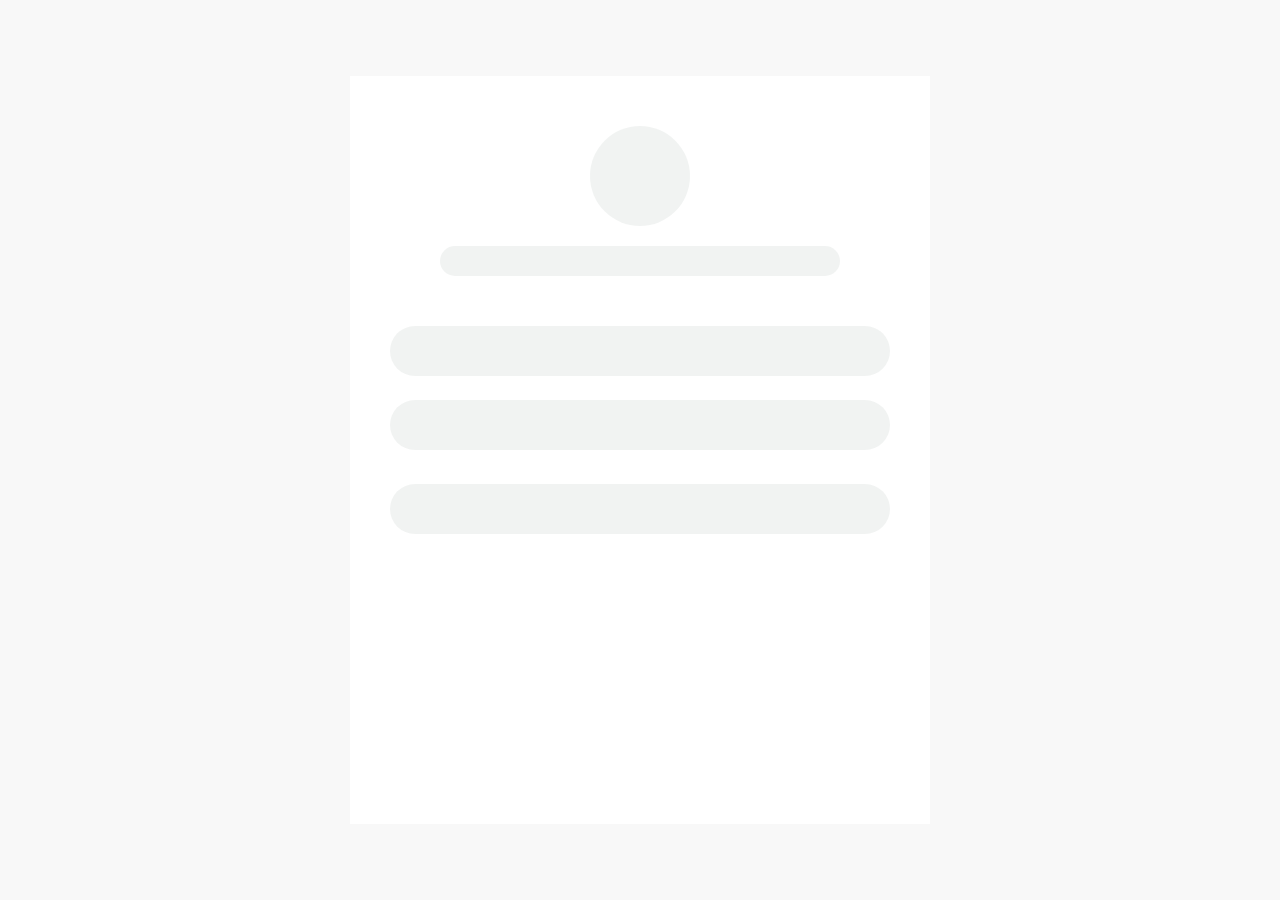
<file: Вход в электронный журнал.html>
<!DOCTYPE html>
<html lang="ru">
<head>
    <meta charset="UTF-8">
    <title>Вход в электронный журнал</title>
    <link rel="preconnect" href="https://fonts.googleapis.com">
    <link rel="preconnect" href="https://fonts.gstatic.com" crossorigin>
    <link href="https://fonts.googleapis.com/css2?family=Montserrat:wght@400;600;700&display=swap" rel="stylesheet">
    <link href="https://fonts.googleapis.com/css2?family=Material+Symbols+Rounded:opsz,wght,FILL,GRAD@24,400,0,0" rel="stylesheet">
    <link rel="stylesheet" href="./Вход в электронный журнал_files/style.css">
    <meta name="viewport" content="width=device-width, initial-scale=1.0">
</head>
<body class="login-body loading">
<div class="login-container">
    <div class="logo-section">
        <img src="./Вход в электронный журнал_files/logo.png" alt="Электронный журнал" style="width:100px; height:auto; margin-bottom:20px;">
    </div>
    
    <h1 style="text-align:center; margin-bottom:50px; font-size:2.1em;">Вход в электронный журнал</h1>
    
    <form method="post" class="login-form" autocomplete="off">
        <div class="login-field">
            <input type="email" name="email" placeholder="Email" required="" autofocus="">
        </div>
        <div class="login-field">
            <input type="password" name="password" placeholder="Пароль" required="">
        </div>
        <button type="submit" class="login-btn">
            <span class="material-symbols-rounded" aria-hidden="true">login</span>
            Войти
        </button>
    </form>

    <button class="theme-toggle" id="themeToggle" type="button" aria-label="Переключить тему" aria-pressed="false">
        <span class="material-symbols-rounded" aria-hidden="true">dark_mode</span>
    </button>

</div>

<script>
document.addEventListener('DOMContentLoaded', () => {
    const themeToggle = document.getElementById('themeToggle');
    const themeToggleIcon = themeToggle.querySelector('.material-symbols-rounded');
    const THEME_KEY = 'sun-student-theme';

    function applyTheme(mode) {
        const isDark = mode === 'dark';
        document.body.classList.toggle('dark-theme', isDark);
        themeToggle.setAttribute('aria-pressed', String(isDark));
        themeToggleIcon.textContent = isDark ? 'light_mode' : 'dark_mode';
    }

    const savedTheme = localStorage.getItem(THEME_KEY);
    if (savedTheme === 'dark' || savedTheme === 'light') {
        applyTheme(savedTheme);
    } else {
        const prefersDark = window.matchMedia('(prefers-color-scheme: dark)').matches;
        applyTheme(prefersDark ? 'dark' : 'light');
    }

    themeToggle.addEventListener('click', (e) => {
        // 1. Запускаем волну
        playThemeWave(e.clientX, e.clientY);

        // 2. Определяем следующую тему, но пока НЕ применяем
        const nextTheme = document.body.classList.contains('dark-theme') ? 'light' : 'dark';

        // 3. Делаем задержку, чтобы сначала прошла волна
        setTimeout(() => {
            applyTheme(nextTheme);
            localStorage.setItem(THEME_KEY, nextTheme);
        }, 320); // ~0.3 сек — оптимально
    });

    const container = document.querySelector('.login-container');
    const skeleton = document.createElement('div');
    skeleton.className = 'login-skeleton';
    skeleton.innerHTML = `
        <div class="skeleton-logo skeleton-shimmer"></div>
        <div class="skeleton-title skeleton-shimmer"></div>
        <div class="skeleton-form">
            <div class="skeleton-field skeleton-shimmer"></div>
            <div class="skeleton-field skeleton-shimmer"></div>
            <div class="skeleton-btn skeleton-shimmer"></div>
        </div>
    `;
    container.prepend(skeleton);

    setTimeout(() => {
        document.body.classList.remove('loading');
        document.querySelector('.login-skeleton').remove();
        document.querySelector('.login-container').classList.add('loaded');
    }, 2500);
});

function playThemeWave(x, y) {
    const wave = document.createElement('div');
    wave.className = 'theme-wave';
    document.body.appendChild(wave);

    const maxDim = Math.max(window.innerWidth, window.innerHeight) * 2;

    wave.style.width = wave.style.height = maxDim + 'px';
    wave.style.left = (x - maxDim / 2) + 'px';
    wave.style.top = (y - maxDim / 2) + 'px';

    // Запускаем волну
    requestAnimationFrame(() => {
        wave.style.transform = 'scale(1)';
    });

    // Убираем волну плавно
    setTimeout(() => {
        wave.classList.add('fade-out');
        setTimeout(() => wave.remove(), 700);
    }, 500);
}
</script>


</body>
</html>
</file>
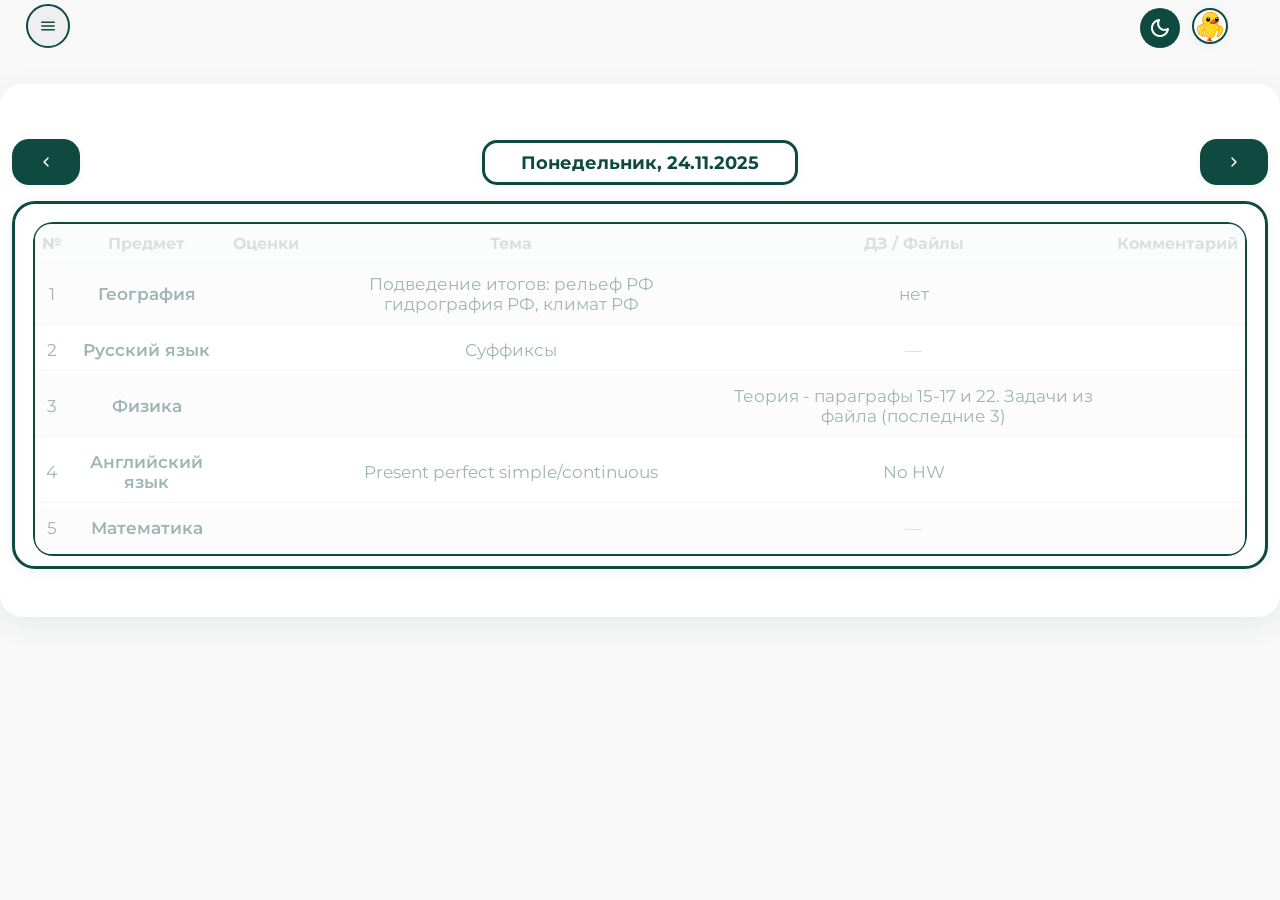
<file: Мой учебный день.html>
<!DOCTYPE html>
<html lang="ru">
<head>
    <meta http-equiv="Content-Type" content="text/html; charset=UTF-8">
    <link href="https://fonts.googleapis.com/css2?family=Montserrat:wght@400;600;700&display=swap" rel="stylesheet">
    <link href="https://fonts.googleapis.com/css2?family=Material+Symbols+Rounded:opsz,wght,FILL,GRAD@24,400,0,0" rel="stylesheet">
    <style>
    :root {
        --page-bg: #f8f8f8;
        --container-bg: #ffffff;
        --text-primary: #0E4A40;
        --text-secondary: #165144;
        --card-hover: #e7f2ee;
        --toggle-bg: #0E4A40;
        --toggle-icon: #ffffff;
        --background-icon-color: #0E4A40;
        --border-color: #0E4A40;
        --shadow-color: rgba(14, 74, 64, 0.08);
        --header-bg: #ebf0ed;
        --nav-link-color: #a0a0a0;
    }
    body.dark-theme {
        --page-bg: #101619;
        --container-bg: #181f26;
        --text-primary: #0E4A40;
        --text-secondary: #a6cab8;
        --card-hover: rgba(60, 216, 187, 0.08);
        --toggle-bg: #0E4A40;
        --toggle-icon: #cde3c3;
        --background-icon-color: #44bfa3;
        --border-color: #44bfa3;
        --shadow-color: rgba(68, 191, 163, 0.08);
        --header-bg: rgba(60, 216, 187, 0.1);
        --nav-link-color: #c0c0c0;
    }
    body {
        background: var(--page-bg);
        color: var(--text-primary);
        font-family: 'Montserrat', Arial, sans-serif;
        margin: 0;
        --webkit-tap-highlight-color: transparent;
    }
    .topnav {
        display: flex;
        align-items: center;
        border-radius: 13px;
        padding: 4px 3vw 4px 2vw;
        font-family: 'Montserrat', Arial, sans-serif !important;
        margin-bottom: 16px;
        position: relative;
        z-index: 100;
        --webkit-tap-highlight-color: transparent;
    }
    .hamburger {
        display: flex;
        border: 2px solid var(--border-color);
        cursor: pointer;
        justify-content: center;
        align-items: center;
        height: 44px;
        width: 44px;
        margin-right: 12px;
        z-index: 102;
        border-radius: 30px;
        position: relative;
        transition: all 0.3s cubic-bezier(0.4, 0, 0.2, 1);
        --webkit-tap-highlight-color: transparent;
    }
    .hamburger:hover {
        transform: translateY(-1px) scale(1.1);
    }
    .hamburger .material-symbols-rounded {
        color: var(--text-primary);
        font-size: 20px;
        transition: all 0.3s cubic-bezier(0.4, 0, 0.2, 1);
    }
    .hamburger.active .material-symbols-rounded {
        content: "close";
        transform: rotate(90deg) scale(1.1);
    }
    .topnav-links {
        display: flex;
        flex-direction: column;
        width: 100vw;
        max-width: 100vw;
        position: absolute;
        left: 0;
        top: 54px;
        border-radius: 0 0 20px 20px;
        padding: 20px 0 12px 0;
        z-index: 101;
        opacity: 0;
        transform: translateY(-10px) scale(0.95);
        pointer-events: none;
    }
    .topnav-links.show {
        opacity: 1;
        transform: translateY(0) scale(1);
        pointer-events: all;
    }
    .topnav-link:hover {
        transform: translateY(0) scale(1);
        pointer-events: all;
    }
    .menu-overlay {
        position: fixed;
        top: 0;
        left: 0;
        width: 100vw;
        height: 100vh;
        background: rgba(0, 0, 0, 0.57);
        backdrop-filter: blur(20px);
        z-index: 100;
        opacity: 0;
        pointer-events: none;
        transition: all 0.4s cubic-bezier(0.4, 0, 0.2, 1);
    }
    .menu-overlay.show {
        opacity: 1;
        pointer-events: all;
    }
    .topnav-link {
        font-size: 1.3em;
        padding: 14px 24px 14px 24px;
        margin: 0 auto;
        width: 80%;
        max-width: 400px;
        border-radius: 12px;
        border: none;
        border-bottom: 1px solid rgba(14, 74, 64, 0.08);
        text-align: center;
        opacity: 0;
        transform: translateY(15px);
        transition: all 0.3s cubic-bezier(0.4, 0, 0.2, 1);
        transition-delay: calc(var(--item-index, 0) * 0.08s);
        color: var(--nav-link-color);
        font-weight: 600;
    }
    .topnav-links.show .topnav-link {
        opacity: 1;
        transform: translateY(0);
    }
    .topnav-link:hover {
        font-size: 1.5em;
    }
    .topnav-link:hover .material-symbols-rounded {
        font-size: 1.5em;
    }
    .topnav-link:last-child {
        border-bottom: none;
        margin-bottom: 8px;
    }
    .topnav-link .material-symbols-rounded {
        margin-right: 8px;
        vertical-align: middle;
        color: var(--background-icon-color);
        font-size: 20px;
        width: 20px;
        height: 20px;
        flex-shrink: 0;
        transition: transform 0.3s cubic-bezier(0.4, 0, 0.2, 1);
    }
    .topnav-link.active .material-symbols-rounded,
    .topnav-link:hover .material-symbols-rounded,
    .topnav-link:focus .material-symbols-rounded {
        color: #fff !important;
    }
    .topnav-link.active,
    .topnav-link:hover,
    .topnav-link:focus {
        color: #fff !important;
        text-decoration: none !important;
    }
    .topnav-link:active {
        color: #fff !important;
    }
    .topnav-link, .topnav-link:visited, .topnav-link:active, .topnav-link:hover {
        text-decoration: none !important;
    }
    .topnav-spacer { 
        display: none; 
        flex: 1; 
    }
    .topnav-profile {
        display: flex;
        align-items: center;
        margin-left: auto;
        margin-right: 14px;
        margin-top: 3px;
    }
    .topnav-avatar {
        width: 32px;
        height: 32px;
        border-radius: 50%;
        border: 2px solid var(--border-color);
        box-shadow: 0 1px 7px var(--shadow-color);
        object-fit: cover;
        background: var(--container-bg);
        transition: box-shadow .13s;
    }
    .topnav-profile a:hover .topnav-avatar, .topnav-profile a:focus .topnav-avatar {
        box-shadow: 0 2px 12px var(--shadow-color);
        border-color: var(--border-color);
    }
    .theme-toggle {
        width: 40px;
        height: 40px;
        border-radius: 50%;
        border: none;
        background: var(--toggle-bg);
        color: var(--toggle-icon);
        display: flex;
        align-items: center;
        justify-content: center;
        cursor: pointer;
        transition: transform .25s, background .25s, color .25s;
        margin-right: 12px;
    }
    .theme-toggle:hover {
        transform: translateY(-2px) scale(1.06) rotate(16deg);
        background: var(--toggle-bg);
        color: #fff;
    }
    .theme-toggle:focus-visible {
        outline: 2px solid currentColor;
        outline-offset: 3px;
    }
    .theme-wave {
        position: fixed;
        border-radius: 50%;
        pointer-events: none;
        transform: scale(0);
        opacity: 1;
        z-index: 9999;
        background: var(--container-bg);
        transition: transform 0.6s ease-out, opacity 0.7s ease-out;
        filter: blur(20px);
    }
    .theme-wave.fade-out {
        opacity: 0;
    }
    .container {
        max-width: 1300px;
        margin: 32px auto 0;
        padding: 32px 12px 26px 12px;
        background: var(--container-bg);
        border-radius: 22px;
        box-shadow: 0 7px 28px var(--shadow-color);
        font-family: 'Montserrat', Arial, sans-serif !important;
    }
    .header { text-align: center; margin-bottom: 18px; font-family: 'Montserrat', Arial, sans-serif !important; }
    .header-period { margin-bottom: 7px; color: var(--text-primary); font-weight: 700; font-size: 2.0em; }
    .nav { display: flex; justify-content: space-between; align-items: center; margin: 23px 0 16px 0; font-family: 'Montserrat', Arial, sans-serif !important; }
    .nav-btn {
        background: var(--toggle-bg);
        color: var(--toggle-icon);
        font-family: 'Montserrat', Arial, sans-serif !important;
        font-size: 1.18em;
        padding: 13px 24px;
        border: none;
        border-radius: 17px;
        cursor: pointer;
        transition: .13s;
        font-weight: 700;
        box-shadow: 0 2px 7px var(--shadow-color);
        display: flex;
        align-items: center;
        justify-content: center;
    }
    .nav-btn:disabled { background: #c2c2c2; color: #fff; cursor: not-allowed; }
    .nav-btn:hover:not(:disabled) { background: var(--text-primary); }
    .date-btn {
        border: 3px solid var(--border-color);
        background: var(--container-bg);
        border-radius: 15px;
        font-family: 'Montserrat', Arial, sans-serif !important;
        font-size: 1.13em;
        font-weight: 700;
        color: var(--text-primary);
        padding: 8px 36px;
        cursor: pointer;
        box-shadow: 0 1px 7px var(--shadow-color);
        transition: box-shadow .16s;
    }
    .curday-card {
        background: var(--container-bg);
        border: 3px solid var(--border-color);
        border-radius: 23px;
        padding: 18px 18px 10px 18px;
        margin-bottom: 22px;
        box-shadow: 0 2px 11px var(--shadow-color);
        font-family: 'Montserrat', Arial, sans-serif !important;
    }
    .curday-table-wrap { width: 100%; overflow-x: auto; -webkit-overflow-scrolling: touch; border-radius: 20px; }
    .tbl {
        min-width: 650px;
        width: 100%;
        border-collapse: separate;
        border-spacing: 0;
        font-family: 'Montserrat', Arial, sans-serif !important;
        border: 2px solid var(--border-color);
        border-radius: 18px;
        overflow: hidden;
    }
    .tbl th {
        background: var(--header-bg);
        font-weight: 700;
        color: var(--text-primary);
        font-family: 'Montserrat', Arial, sans-serif !important;
        border-bottom: 2px solid var(--border-color);
    }
    .tbl tr { transition: background 0.15s; }
    .tbl tr.row-odd { background: var(--container-bg); }
    .tbl tr.row-even { background: rgba(14, 74, 64, 0.03); }
    .tbl td, .tbl th { padding: 10px 7px; text-align: center; font-family: 'Montserrat', Arial, sans-serif !important; border-bottom: 1px solid rgba(14, 74, 64, 0.1); }
    .tbl tr.divider td { background: rgba(14, 74, 64, 0.05); height: 5px; padding: 0; border: none; }
    .tbl td { font-size: 1.05em; color: var(--text-primary); }
    .nav-btn .material-symbols-rounded {
        font-size: 20px;
        margin-right: 0;
    }
    .subject-link { color: var(--text-primary); font-weight: 600; text-decoration: none; transition: .12s; font-family: 'Montserrat', Arial, sans-serif !important; }
    .subject-link:hover { color: var(--text-primary); text-decoration: underline; opacity: 0.8; }
    .mark { color: var(--text-primary); font-weight: 700; font-size: 2.1em; font-family: 'Montserrat', Arial, sans-serif !important; }
    .mark-red { color: #e8453c; font-size: 2.1em; font-family: 'Montserrat', Arial, sans-serif !important; }
    .hw-red { color: #e74c3c; }
    .teacher-comm {
        color: var(--text-secondary);
        font-size: 0.97em;
        background: rgba(14, 74, 64, 0.05);
        border-radius: 8px;
        padding: 4px 8px;
        display: inline-block;
        margin-top: 3px;
        font-family: 'Montserrat', Arial, sans-serif !important;
    }
    .files-list { margin: 4px 0 0 0; display: flex; gap: 7px; flex-wrap: wrap; }
    .download-btn {
        display: inline-flex;
        align-items: center;
        background: var(--toggle-bg);
        color: var(--toggle-icon);
        font-family: 'Montserrat', Arial, sans-serif !important;
        font-size: 1.09em;
        font-weight: 700;
        padding: 8px 21px;
        border: none;
        border-radius: 13px;
        text-decoration: none;
        transition: background .14s;
        box-shadow: 0 2px 7px 0 var(--shadow-color);
        margin: 3px 0;
        cursor: pointer;
    }
    .download-btn:hover {
        background: var(--text-primary);
        color: var(--toggle-icon);
        text-decoration: none;
    }
    .label-profile {
        color: var(--toggle-icon);
        background: var(--toggle-bg);
        padding: 2px 10px 2px 10px;
        border-radius: 8px;
        font-size: 0.92em;
        font-weight: 600;
        margin-left: 6px;
        font-family: 'Montserrat', Arial, sans-serif !important;
    }
    .lesson-time { font-size: 1.05em; font-weight: 600; color: var(--text-primary); }
    
    /* New Table Skeleton Loading - вся таблица анимируется как единый элемент */
    body.loading .curday-card .tbl.table-skeleton-loading {
        pointer-events: none;
        position: relative;
        overflow: hidden;
    }
    
    body.loading .curday-card .tbl.table-skeleton-loading::before {
        content: '';
        position: absolute;
        top: 0;
        left: -100%;
        width: 100%;
        height: 100%;
        background: linear-gradient(90deg, 
            transparent, 
            rgba(14, 74, 64, 0.2), 
            transparent
        );
        animation: tableShimmer 2s infinite;
        z-index: 10;
    }
    
    body.loading .curday-card .tbl.table-skeleton-loading tbody tr:not(.divider) {
        opacity: 0.4;
    }
    
    body.loading .curday-card .tbl.table-skeleton-loading th {
        opacity: 0.4;
    }
    
    @keyframes tableShimmer {
        0% { left: -100%; }
        100% { left: 100%; }
    }
    
    body.dark-theme body.loading .curday-card .tbl.table-skeleton-loading::before {
        background: linear-gradient(90deg, 
            transparent, 
            rgba(60, 216, 187, 0.3), 
            transparent
        );
    }
    
    /* Эффект пульсации для таблицы */
    body.loading .curday-card .tbl.table-skeleton-loading {
        animation: tablePulse 1.5s ease-in-out infinite;
    }
    
    @keyframes tablePulse {
        0%, 100% { opacity: 0.8; }
        50% { opacity: 1; }
    }
    .comment-cell { min-width: 110px; font-family: 'Montserrat', Arial, sans-serif !important; }
    
    /* Skeleton Loading Styles (like in Cтраница ученика.html) */
    body.loading .curday-card .tbl {
        pointer-events: none;
    }
    
    body.loading .curday-card .tbl tbody tr:not(.table-skeleton) {
        opacity: 0;
    }
    
    .table-skeleton {
        background: var(--container-bg);
    }
    
    .table-skeleton td {
        padding: 10px 7px;
        border-bottom: 1px solid rgba(14, 74, 64, 0.1);
        position: relative;
    }
    
    .skeleton-line {
        background: linear-gradient(90deg,
            var(--header-bg) 25%,
            rgba(14, 74, 64, 0.3) 50%,
            var(--header-bg) 75%
        );
        background-size: 200% 100%;
        border-radius: 4px;
        height: 14px;
        animation: shimmer 1.2s infinite;
    }
    
    .skeleton-num-line {
        width: 20px;
        margin: 0 auto;
    }
    .skeleton-subject-line { width: 120px; }
    .skeleton-marks-line { width: 60px; }
    .skeleton-theme-line { width: 200px; }
    .skeleton-hw-line { width: 100px; }
    .skeleton-comment-line { width: 80px; }
    
    .skeleton-shimmer {
        position: relative;
        overflow: hidden;
    }
    
    .skeleton-shimmer::before {
        content: '';
        position: absolute;
        top: 0;
        left: -100%;
        width: 50%;
        height: 100%;
        background: linear-gradient(90deg,
            transparent,
            rgba(255, 255, 255, 0.6),
            transparent
        );
        animation: shimmer 1.2s infinite;
    }
    
    @keyframes shimmer {
        0% { left: -100%; }
        100% { left: 100%; }
    }
    
    body.dark-theme .skeleton-line {
        background: linear-gradient(90deg,
            rgba(60, 216, 187, 0.2) 25%,
            rgba(60, 216, 187, 0.4) 50%,
            rgba(60, 216, 187, 0.2) 75%
        );
        background-size: 200% 100%;
    }
    
    body.dark-theme .skeleton-shimmer::before {
        background: linear-gradient(90deg,
            transparent,
            rgba(255, 255, 255, 0.3),
            transparent
        );
    }
    
    /* Усиленная видимость анимации */
    .table-skeleton .skeleton-line {
        box-shadow: 0 0 10px rgba(14, 74, 64, 0.1);
    }
    
    body.dark-theme .table-skeleton .skeleton-line {
        box-shadow: 0 0 10px rgba(60, 216, 187, 0.2);
    }
    
    @media (max-width:850px) {
        .container { padding:8px 0; }
        .curday-card { padding:8px 2px 2px 2px; }
    }
    @media (max-width:700px){
        .container{max-width:99vw;padding:7px 2vw;}
        .curday-card { padding:8px 2px 2px 2px; }
        .nav-btn, .date-btn{padding:10px 10px;font-size:1em;}
        .tbl th, .tbl td { padding:7px 4px; font-size:0.98em; }
    }
    @media (max-width:600px) {
        .tbl th, .tbl td { padding:6px 2px; font-size:0.93em;}
        .header-date { font-size: 1em; }
    }
    .date-modal {
        display:none;position:fixed;z-index:10001;left:0;top:0;width:100vw;height:100vh;
        background:rgba(14, 74, 64, 0.07);align-items:center;justify-content:center;
    }
    .date-modal-content {
        background: var(--container-bg);
        padding:32px 38px 28px 38px;
        border-radius:20px;
        box-shadow:0 2px 30px var(--shadow-color);
        width:330px;
        max-width:94vw;
        text-align:center;
        border:3px solid var(--border-color);
        font-family: 'Montserrat', Arial, sans-serif !important;
    }
    a, a:visited, a:active, a:hover, a:focus {
        text-decoration: none !important;
    }
    </style>
</head>
<body class="loading">
<div class="menu-overlay" id="menuOverlay"></div>
<div class="topnav">
    <button class="hamburger" id="hamburger-btn" aria-label="Открыть меню">
        <span class="material-symbols-rounded">menu</span>
    </button>
    <nav class="topnav-links" id="topnav-links">
        <a class="topnav-link" href="https://sun.el-journal.ru/student_main.php" title="Выход">
            Главная
        </a>
        <a class="topnav-link active" href="https://sun.el-journal.ru/s_curday.php?date=2025-11-26">
            Сегодня
        </a>
        <a class="topnav-link" href="https://sun.el-journal.ru/s_debts.php">
            Долги
        </a>
        <a class="topnav-link" href="https://sun.el-journal.ru/s_all_subjects.php">
            Предметы
        </a>
        <a class="topnav-link" href="https://sun.el-journal.ru/s_curweek.php">
            Расписание
        </a>
        <a class="topnav-link" href="https://sun.el-journal.ru/s_marks.php">
            Оценки
        </a>
        <a class="topnav-link" href="https://sun.el-journal.ru/s_brains.php">
            Брейны
        </a>
        <a class="topnav-link" href="https://sun.el-journal.ru/s_itog.php">
            Итог
        </a>
        <a class="topnav-link" href="https://sun.el-journal.ru/s_student_materials.php">
            Информация
        </a>
    </nav>
    <span class="topnav-spacer"></span>
    <div class="topnav-profile">
        <button class="theme-toggle" id="themeToggle" type="button" aria-label="Переключить тему" aria-pressed="false">
            <span class="material-symbols-rounded" aria-hidden="true">dark_mode</span>
        </button>
        <a href="https://sun.el-journal.ru/s_profile.php" title="Профиль">
            <img src="./Мой учебный день_files/137_1758552604.gif" class="topnav-avatar" alt="Аватар" title="Оскорбин Сеня">
        </a>
    </div>
</div>

<div class="container">
    <div class="header">
        <div class="header-period"></div>
    </div>
    <div class="nav">
        <form style="display:inline;" method="get">
            <input type="hidden" name="date" value="2025-11-21">
            <button class="nav-btn" type="submit">
                <span class="material-symbols-rounded" style="margin-right: 0;">chevron_left</span>
            </button>
        </form>
        <button id="datePickerBtn" type="button" class="date-btn">
            Понедельник, 24.11.2025
        </button>
        <form style="display:inline;" method="get">
            <input type="hidden" name="date" value="2025-11-25">
            <button class="nav-btn" type="submit">
                <span class="material-symbols-rounded" style="margin-right: 0;">chevron_right</span>
            </button>
        </form>
    </div>
    <div id="dateModal" class="date-modal">
        <div class="date-modal-content">
            <div style="font-size:1.16em;margin-bottom:12px;font-weight:600;color:var(--text-primary);">
                Выберите дату
            </div>
            <form method="get" id="dateFormModal">
                <input type="date" name="date" id="dateInput" value="2025-11-24" min="2025-09-01" max="2025-11-28" style="font-size:1.13em;padding:7px 13px;border-radius:10px;border:2px solid var(--border-color);font-family:'Montserrat', Arial, sans-serif;">
                <div style="margin-top:18px;">
                    <button type="submit" class="nav-btn" style="padding:10px 33px;font-size:1.13em;">Перейти</button>
                    <button type="button" id="closeDateModal" class="nav-btn" style="padding:10px 23px;font-size:1.13em;background:var(--page-bg);color:var(--text-primary);border:2px solid var(--border-color);">Отмена</button>
                </div>
            </form>
        </div>
    </div>
    <div class="curday-card">
        <div class="curday-table-wrap">
            <table class="tbl">
                <tbody>
                    <tr>
                        <th>№</th>
                        <th>Предмет</th>
                        <th>Оценки</th>
                        <th>Тема</th>
                        <th>ДЗ / Файлы</th>
                        <th>Комментарий</th>
                    </tr>
                    <tr class="row-even">
                        <td>1</td>
                        <td>
                            <a href="https://sun.el-journal.ru/s_subject.php?subject_id=9" class="subject-link">География</a>
                        </td>
                        <td></td>
                        <td>Подведение итогов: рельеф РФ гидрография РФ, климат РФ</td>
                        <td>
                            <span class="">нет</span>
                        </td>
                        <td class="comment-cell"></td>
                    </tr>
                    <tr class="divider"><td colspan="7"></td></tr>
                    <tr class="row-odd">
                        <td>2</td>
                        <td>
                            <a href="https://sun.el-journal.ru/s_subject.php?subject_id=2" class="subject-link">Русский язык</a>
                        </td>
                        <td></td>
                        <td>Суффиксы</td>
                        <td>
                            <span class=""><span style="color:#aaa;">—</span></span>
                        </td>
                        <td class="comment-cell"></td>
                    </tr>
                    <tr class="divider"><td colspan="7"></td></tr>
                    <tr class="row-even">
                        <td>3</td>
                        <td>
                            <a href="https://sun.el-journal.ru/s_subject.php?subject_id=8" class="subject-link">Физика</a>
                        </td>
                        <td></td>
                        <td></td>
                        <td>
                            <span class="">Теория - параграфы 15-17 и 22. Задачи из файла (последние 3)</span>
                        </td>
                        <td class="comment-cell"></td>
                    </tr>
                    <tr class="divider"><td colspan="7"></td></tr>
                    <tr class="row-odd">
                        <td>4</td>
                        <td>
                            <a href="https://sun.el-journal.ru/s_subject.php?subject_id=1" class="subject-link">Английский язык</a>
                        </td>
                        <td></td>
                        <td>Present perfect simple/continuous</td>
                        <td>
                            <span class="">No HW</span>
                        </td>
                        <td class="comment-cell"></td>
                    </tr>
                    <tr class="divider"><td colspan="7"></td></tr>
                    <tr class="row-even">
                        <td>5</td>
                        <td>
                            <a href="https://sun.el-journal.ru/s_subject.php?subject_id=3" class="subject-link">Математика</a>
                        </td>
                        <td></td>
                        <td></td>
                        <td>
                            <span class=""><span style="color:#aaa;">—</span></span>
                        </td>
                        <td class="comment-cell"></td>
                    </tr>
                    <tr class="divider"><td colspan="7"></td></tr>
                </tbody>
            </table>
        </div>
    </div>
</div>

<script>
document.addEventListener('DOMContentLoaded', () => {
    // Elements
    const hamburgerBtn = document.getElementById('hamburger-btn');
    const topnavLinks = document.getElementById('topnav-links');
    const menuOverlay = document.getElementById('menuOverlay');
    const themeToggle = document.getElementById('themeToggle');
    const themeToggleIcon = themeToggle.querySelector('.material-symbols-rounded');
    const THEME_KEY = 'sun-student-theme';

    // Menu animations
    const menuItems = topnavLinks.querySelectorAll('.topnav-link');
    menuItems.forEach((item, index) => {
        item.style.setProperty('--item-index', index);
    });

    // Hamburger menu functionality
    hamburgerBtn.onclick = function(){
        this.classList.toggle('active');
        topnavLinks.classList.toggle('show');
        menuOverlay.classList.toggle('show');
        
        const icon = this.querySelector('.material-symbols-rounded');
        if (this.classList.contains('active')) {
            icon.textContent = 'close';
        } else {
            icon.textContent = 'menu';
        }
    };

    // Close menu handlers
    menuOverlay.addEventListener('click', () => {
        hamburgerBtn.classList.remove('active');
        topnavLinks.classList.remove('show');
        menuOverlay.classList.remove('show');
        hamburgerBtn.querySelector('.material-symbols-rounded').textContent = 'menu';
    });

    menuItems.forEach(item => {
        item.addEventListener('click', () => {
            hamburgerBtn.classList.remove('active');
            topnavLinks.classList.remove('show');
            menuOverlay.classList.remove('show');
            hamburgerBtn.querySelector('.material-symbols-rounded').textContent = 'menu';
        });
    });

    // Table skeleton loading - применяем CSS класс к всей таблице
    const table = document.querySelector('.curday-card .tbl');
    if (table) {
        table.classList.add('table-skeleton-loading');
    }

    // Remove skeleton after 2.5 seconds
    setTimeout(() => {
        document.body.classList.remove('loading');
        if (table) {
            table.classList.remove('table-skeleton-loading');
        }
    }, 2500);

    // Theme functions (like in Cтраница ученика.html)
    function applyTheme(mode) {
        const isDark = mode === 'dark';
        document.body.classList.toggle('dark-theme', isDark);
        themeToggle.setAttribute('aria-pressed', String(isDark));
        themeToggleIcon.textContent = isDark ? 'light_mode' : 'dark_mode';
    }

    const savedTheme = localStorage.getItem(THEME_KEY);
    if (savedTheme === 'dark' || savedTheme === 'light') {
        applyTheme(savedTheme);
    } else {
        const prefersDark = window.matchMedia('(prefers-color-scheme: dark)').matches;
        applyTheme(prefersDark ? 'dark' : 'light');
    }

    themeToggle.addEventListener('click', (e) => {
        playThemeWave(e.clientX, e.clientY);
        const nextTheme = document.body.classList.contains('dark-theme') ? 'light' : 'dark';
        setTimeout(() => {
            applyTheme(nextTheme);
            localStorage.setItem(THEME_KEY, nextTheme);
        }, 320);
    });

    // Date modal functionality
    const datePickerBtn = document.getElementById('datePickerBtn');
    const dateModal = document.getElementById('dateModal');
    const closeDateModal = document.getElementById('closeDateModal');
    const dateInput = document.getElementById('dateInput');

    datePickerBtn.addEventListener('click', function(){
        dateModal.style.display = 'flex';
        setTimeout(() => dateInput.focus(), 100);
    });

    closeDateModal.onclick = function(){
        dateModal.style.display = 'none';
    };

    dateModal.onclick = function(e){
        if(e.target === this) this.style.display='none';
    };
});

// Theme wave function (like in Cтраница ученика.html)
function playThemeWave(x, y) {
    const wave = document.createElement('div');
    wave.className = 'theme-wave';
    document.body.appendChild(wave);

    const maxDim = Math.max(window.innerWidth, window.innerHeight) * 2;

    wave.style.width = wave.style.height = maxDim + 'px';
    wave.style.left = (x - maxDim / 2) + 'px';
    wave.style.top = (y - maxDim / 2) + 'px';

    requestAnimationFrame(() => {
        wave.style.transform = 'scale(1)';
    });

    setTimeout(() => {
        wave.classList.add('fade-out');
        setTimeout(() => wave.remove(), 700);
    }, 500);
}
</script>
</body>
</html>
</file>
<file: Вход в электронный журнал_files/style.css>
:root {
    --page-bg: #f8f8f8;
    --container-bg: #ffffff;
    --text-primary: #0E4A40;
    --text-secondary: #165144;
    --card-hover: #e7f2ee;
    --skeleton-base: #e0e5e2;
    --skeleton-highlight: #f5f7f6;
    --toggle-bg: #0E4A40;
    --toggle-icon: #ffffff;
    --wave-light: #0E4A40;
    --wave-dark: #f5f7f5;
    --background-icon-color: #0E4A40;
}
body.dark-theme {
    --page-bg: #101619;
    --container-bg: #181f26;
    --text-primary: #0E4A40;
    --text-secondary: #a6cab8;
    --card-hover: rgba(60, 216, 187, 0.08);
    --skeleton-base: #222b33;
    --skeleton-highlight: #32404a;
    --toggle-bg: #0E4A40;
    --toggle-icon: #cde3c3;
    --wave-dark: #181f26;
    --background-icon-color: #44bfa3;
}
body {
    background: var(--page-bg);
    color: var(--text-primary);
    font-family: 'Montserrat', Arial, sans-serif;
    margin: 0;
}
body.login-body {
    background: var(--page-bg);
    font-family: 'Montserrat', Arial, sans-serif;
    display: flex;
    align-items: center;
    justify-content: center;
    min-height: 100vh;
    overflow: hidden;
}
.login-container {
    max-width: 500px;
    margin: 0 auto;
    padding: 50px 40px 40px 40px;
    background: var(--container-bg);
    position: relative;
    border-radius: 60px;
    text-align: center;
    --webkit-tap-highlight-color: transparent;
}

.login-form {
    display: flex;
    flex-direction: column;
    gap: 24px;
    margin-bottom: 40px;
}

.login-field {
    position: relative;
}

.login-field input {
    width: 100%;
    padding: 16px 20px;
    font-size: 1.1em;
    font-family: 'Montserrat', Arial, sans-serif;
    border: 2px solid var(--card-hover);
    border-radius: 25px;
    background: transparent;
    color: var(--text-primary);
    transition: all 0.3s ease;
    box-sizing: border-box;
}

.login-field input:focus {
    outline: none;
    border-color: var(--background-icon-color);
    box-shadow: 0 0 0 3px rgba(14, 74, 64, 0.1);
}

.login-field input::placeholder {
    color: var(--text-secondary);
    opacity: 0.8;
}

.login-btn {
    display: flex;
    align-items: center;
    justify-content: center;
    gap: 10px;
    padding: 16px 32px;
    font-size: 1.1em;
    font-weight: 600;
    font-family: 'Montserrat', Arial, sans-serif;
    background: var(--background-icon-color);
    color: white;
    border: none;
    border-radius: 25px;
    cursor: pointer;
    transition: all 0.3s ease;
    margin-top: 10px;
    -webkit-tap-highlight-color: transparent;
}

.login-btn:hover {
    background: var(--toggle-bg);
    transform: translateY(-2px);
    box-shadow: 0 8px 25px rgba(14, 74, 64, 0.3);
}

.logo-section {
    margin-top: 30px;
}

.theme-toggle {
    width: 40px;
    height: 40px;
    border-radius: 50%;
    border: none;
    background: var(--toggle-bg);
    color: var(--toggle-icon);
    display: flex;
    align-items: center;
    justify-content: center;
    cursor: pointer;
    transition: transform .25s, background .25s, color .25s;
    margin: 20px auto 0;
    -webkit-tap-highlight-color: transparent;
}
.theme-toggle:hover {
    transform: translateY(-2px) scale(1.1) rotate(16deg);
    background: var(--toggle-bg);
    color: #fff;
}
.theme-toggle:focus-visible {
    outline: 2px solid currentColor;
    outline-offset: 3px;
}
.login-error {
    color: #d00022;
    background: #f8e0e0;
    border-radius: 8px;
    padding: 8px 0;
    margin-bottom: 15px;
    font-size: 1.05em;
}
.login-links { margin-top: 18px; }
.login-links a {
    color: #176d58; text-decoration: underline; font-size: 1.02em;
}
.table-wrap {
    width: 100%;
    overflow-x: auto;
    margin-top: 18px;
}
.years-table {
    min-width: 850px;
    width: 100%;
    border-collapse: collapse;
    background: #eafcf4;
    font-size: 1em;
}
.years-table th, .years-table td {
    border: 1px solid #d2ebdb;
    padding: 9px 8px;
    text-align: left;
    background: #f6fcfa;
    vertical-align: middle;
    font-size: 1em;
}
.years-table th {
    background: #dbf8ed;
    color: #177C6A;
    font-weight: 700;
}
.years-table tr.active td {
    background: #e1ffe9 !important;
}
.years-table td.center {
    text-align: center;
}
.years-table td.actions {
    min-width: 180px;
    white-space: nowrap;
}
.years-table .btn {
    display: inline-block;
    margin-right: 6px;
    padding: 4px 10px;
    border-radius: 7px;
    border: none;
    font-size: 1em;
    cursor: pointer;
    background: #f1f6f3;
    color: #15735e;
    transition: background .18s;
    vertical-align: middle;
}
.years-table .btn.del {
    background: #fbdede;
    color: #b54432;
    font-weight: 700;
}
.years-table .btn.del:hover {
    background: #f68585;
    color: #fff;
}
.years-table .btn.edit {
    background: #fff4d7;
    color: #d48a07;
}
.years-table .btn.edit:hover {
    background: #ffe28b;
}
.years-table .btn.active {
    background: #d5f7d1;
    color: #1d6f16;
}
.years-table .btn.active:hover {
    background: #22c16d;
    color: #fff;
}
/* ...остальные стили выше... */
th, td {
    border:1px solid #c2e9db;
    padding:10px 10px;
    text-align:left;
}
th {
    background:#bbefdf;
    color:#177C6A;
    font-weight:700;
}
tr {
    background:#f8fcfa;
    transition:background .13s;
}
tr:hover td {
    background:#e5f7ec;
}
/* --- Новый стиль для содержимого таблицы --- */
td, td.actions {
    color: #19865d !important;
    font-weight: 600;
    letter-spacing: 0.02em;
}
/* --- Новый стиль для select и option --- */
select, select option {
    color: #19865d;
    font-weight: 600;
    background: #e8f7f0;
}
select:focus, input[type="date"]:focus {
    border-color:#31a377;
    box-shadow:0 0 0 2px #e6fcf3;
}
/* Чтобы кнопка Показать не затмевала select */
.show-btn { margin-left: 12px; }
.legend {
    margin-top:28px;
    margin-bottom:2px;
    display:flex;
    align-items:center;
    flex-wrap:wrap;
    gap:18px 20px;
    font-size:1.06em;
    font-weight:500;
}
.legend-badge {
    display:inline-block;
    min-width:95px;
    text-align:center;
    padding:7px 18px 7px 18px;
    border-radius:9px;
    font-weight:700;
    margin-right:12px;
    font-size:1em;
    letter-spacing:0.02em;
    box-shadow:0 2px 10px #f4f4f4;
}
.legend-1 { background:#99e2ae; color:#177C6A; }
.legend-2 { background:#ffe488; color:#c0930b; }
.legend-3 { background:#bbc9f7; color:#34469d; }
.legend-holiday {
    margin-left:16px;
    color:#e44d4d;
    font-weight:700;
    font-size:1em;
}
.legend-desc {
    margin-left:18px;
    color:#747474;
    font-weight:400;
    font-size:0.99em;
}
body.loading .login-container {
    pointer-events: none;
}

body.loading .login-container > :not(.login-skeleton) {
    opacity: 0;
}

.login-skeleton {
    position: absolute;
    inset: 0;
    display: flex;
    flex-direction: column;
    align-items: center;
    padding: 50px 40px 40px 40px;
    background: var(--container-bg);
    z-index: 1;
}

.skeleton-logo {
    width: 100px;
    height: 100px;
    border-radius: 50%;
    background: var(--skeleton-base);
    margin-bottom: 20px;
    opacity: 0.45;
}

.skeleton-title {
    height: 30px;
    width: 80%;
    border-radius: 999px;
    background: var(--skeleton-base);
    margin-bottom: 50px;
    opacity: 0.45;
}

.skeleton-form {
    display: flex;
    flex-direction: column;
    gap: 24px;
    width: 100%;
}

.skeleton-field {
    height: 50px;
    border-radius: 25px;
    background: var(--skeleton-base);
    opacity: 0.45;
}

.skeleton-btn {
    height: 50px;
    border-radius: 25px;
    background: var(--skeleton-base);
    opacity: 0.45;
    margin-top: 10px;
}

.login-container.loaded .logo-section {
    animation: fadeInUp 0.6s ease-out;
}

.login-container.loaded h1 {
    animation: fadeInUp 0.6s ease-out 0.1s both;
}

.login-container.loaded .login-form {
    animation: fadeInUp 0.6s ease-out 0.2s both;
}

@keyframes fadeInUp {
    from {
        opacity: 0;
        transform: translateY(20px);
    }
    to {
        opacity: 1;
        transform: translateY(0);
    }
}
/* --- WAVE TRANSITION --- */
.theme-wave {
    position: fixed;
    border-radius: 50%;
    pointer-events: none;
    transform: scale(0);
    opacity: 1;
    z-index: 9999;
    background: var(--container-bg); /* Цвет будет "новой темы" */
    transition: transform 0.6s ease-out, opacity 0.7s ease-out;
    filter: blur(20px);
}
.theme-wave.fade-out {
    opacity: 0;
}

@media (max-width: 768px) {
    body.login-body {
        overflow: auto;
    }
}

@media (max-width: 600px) {
    .login-container {
        margin: 20px;
        padding: 40px 30px 30px 30px;
        max-width: calc(100vw - 40px);
    }

    .login-btn {
        padding: 14px 24px;
        font-size: 1em;
    }

    .login-field input {
        padding: 14px 18px;
        font-size: 1em;
    }

    .legend { flex-direction:column; gap:10px 0; }
    .legend-badge, .legend-holiday, .legend-desc { margin:0; }
}
</file>
